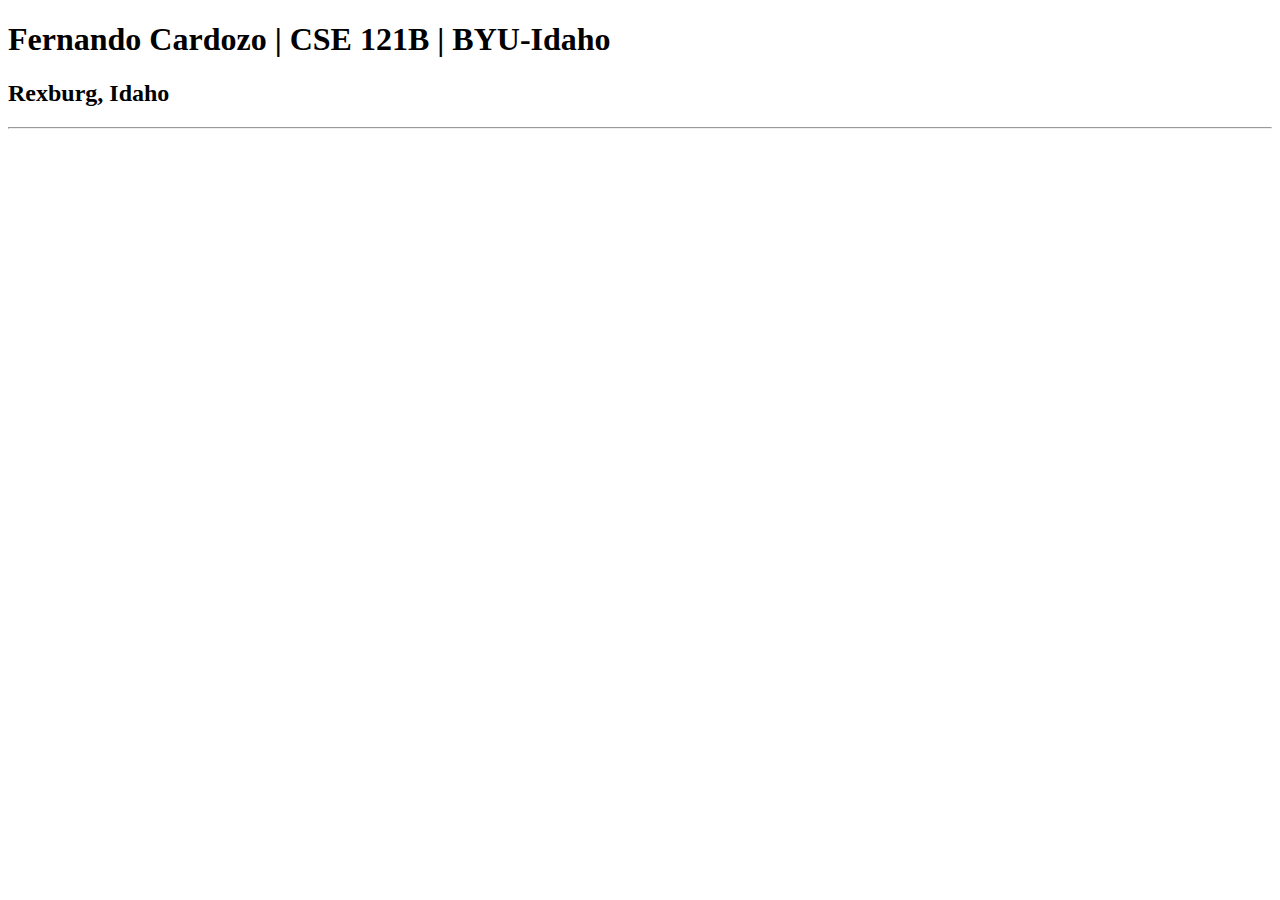
<file: index.html>
<!DOCTYPE html>
<html lang="en">
<head>
    <meta charset="UTF-8">
    <meta name="viewport" content="width=device-width, initial-scale=1.0">
    <title>Nathanael C Budge | CSE 121B | BYU-Idaho</title>
</head>
<body>
    <h1>Fernando Cardozo | CSE 121B | BYU-Idaho</h1>
    <h2>Rexburg, Idaho</h2>
    <hr>
</body>
</html>
</file>
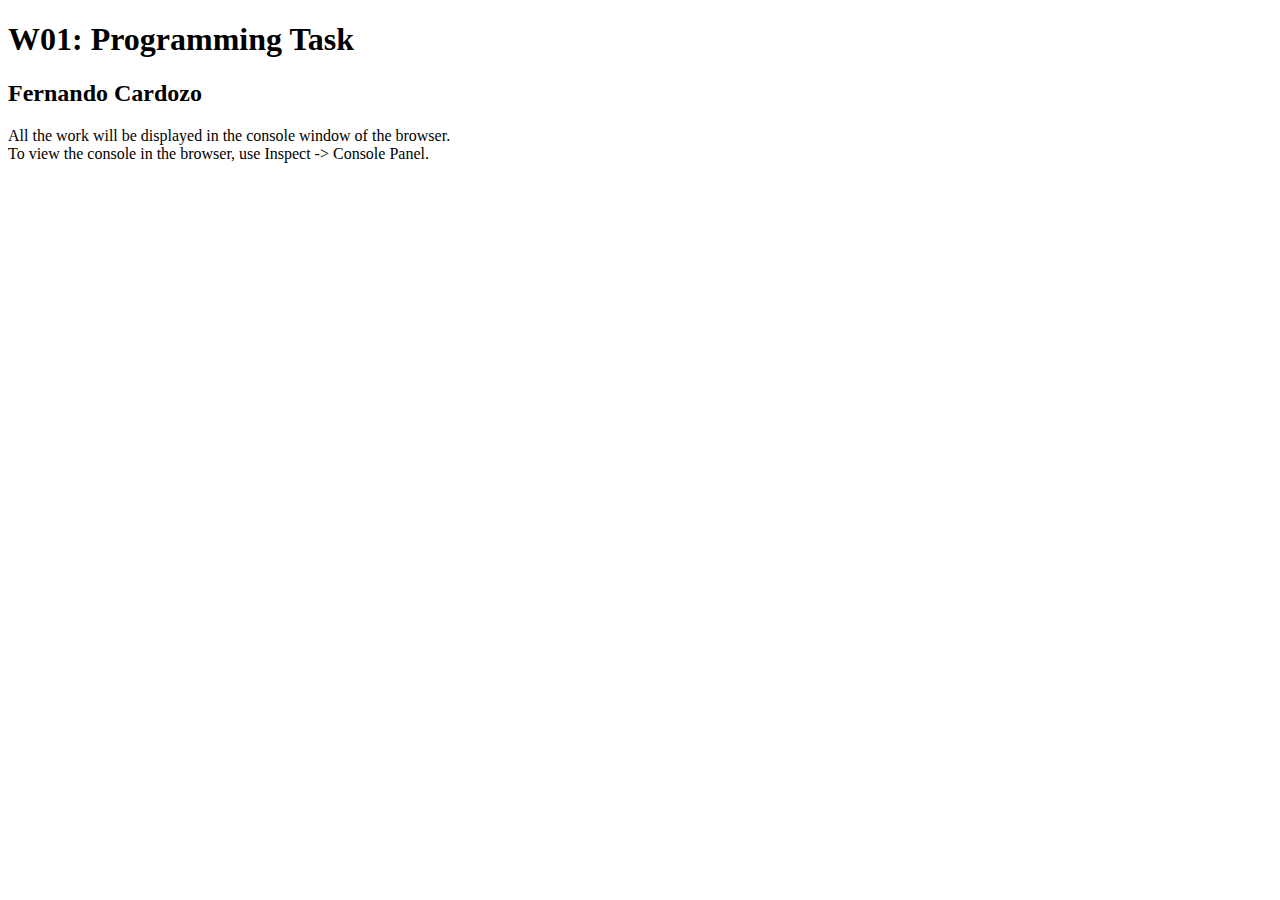
<file: w01-task/index.html>
<!DOCTYPE html>
<html lang="en">

<head>
  <meta charset="UTF-8">
  <meta name="viewport" content="width=device-width, initial-scale=1.0">
  <title>W01: Programming Task</title>
</head>

<body>
  <h1>W01: Programming Task</h1>
  <h2>Fernando Cardozo</h2>
  <p>All the work will be displayed in the console window of the browser.
    <br>To view the console in the browser, use Inspect -> Console Panel.
  </p>

  <script src="w01-task.js"></script>

</body>
</html>
</file>
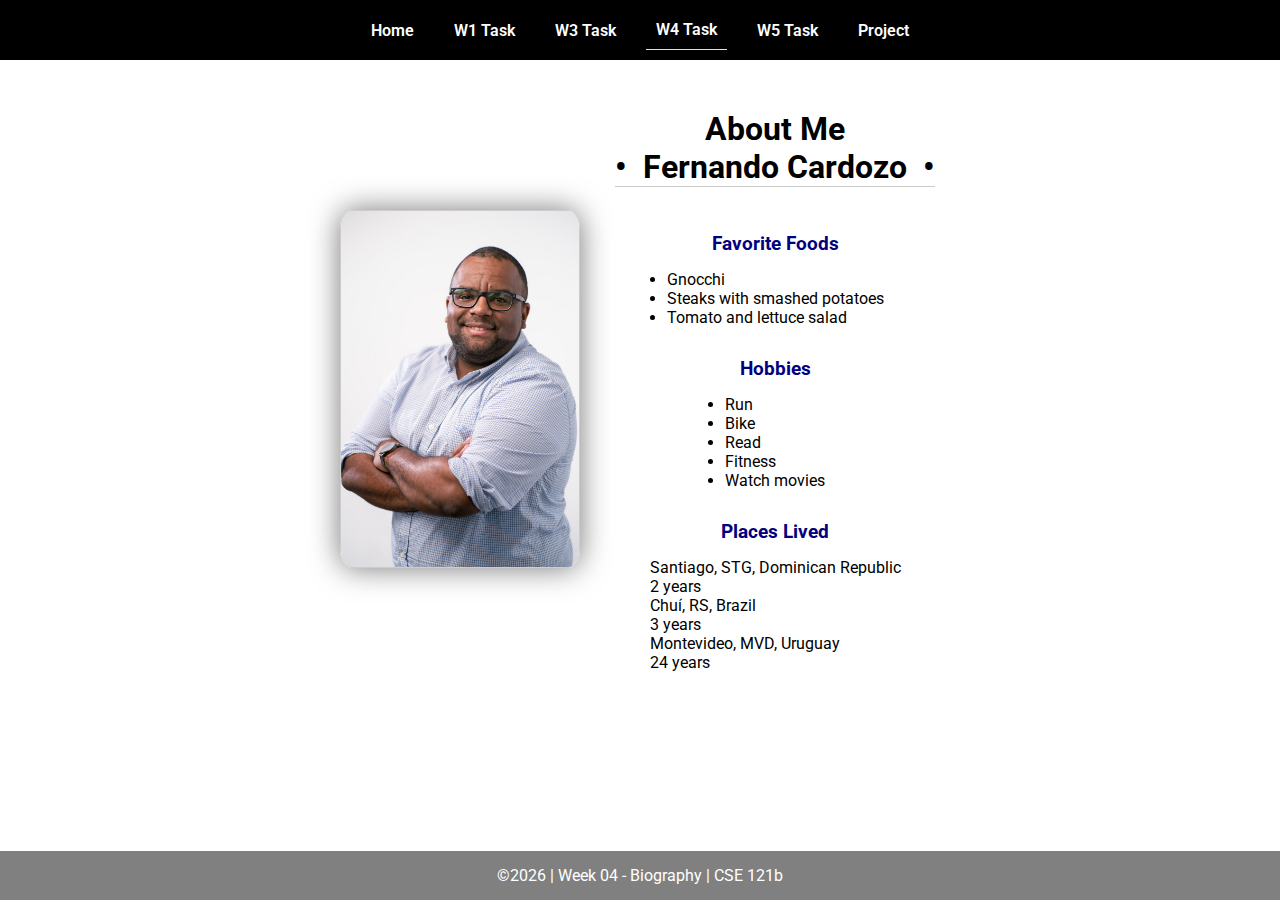
<file: w04-task/w04-task.html>
<!DOCTYPE html>
<html lang="en">

<head>
  <meta charset="UTF-8">
  <meta name="viewport" content="width=device-width, initial-scale=1.0">
  <title>CSE 121b | W04: Programming Tasks</title>
  <link rel="preconnect" href="https://fonts.googleapis.com">
  <link rel="preconnect" href="https://fonts.gstatic.com" crossorigin>
  <link href="https://fonts.googleapis.com/css2?family=Roboto:wght@400;600&display=swap"
    rel="stylesheet">
  <link rel="stylesheet" href="styles/main.css">
</head>

<body>
  <nav>
    <ul id="menu">
      <li><a id="toggleMenu">&equiv;</a></li>
      <li><a href="index.html">Home</a></li>
      <li><a href="w01-task.html">W1 Task</a></li>
      <li><a href="w03-task.html">W3 Task</a></li>
      <li><a href="w04-task.html" class="active">W4 Task</a></li>
      <li><a href="w05-task.html">W5 Task</a></li>
      <li><a href="project.html">Project</a></li>
    </ul>
  </nav>
  <main id="home">
    <picture>
      <img id="photo" src="images/placeholder.png" alt="Placeholder Image">
    </picture>
    <section>
      <h1>About Me<br>• &nbsp;<span id="name"></span>&nbsp; •</h1>
      <h2>Favorite Foods</h2>
      <ul id="favorite-foods"></ul>
      <h2>Hobbies</h2>
      <ul id="hobbies"></ul>
      <h2>Places Lived</h2>
      <dl id="places-lived"></dl>
    </section>
  </main>

  <footer>
    &copy;<span id="year"></span> | Week 04 - Biography | CSE 121b
  </footer>
  <script src="scripts/main.js"></script>
  <script>
    document.getElementById("year").innerHTML = new Date().getFullYear();
  </script>
  <script src="scripts/w04-task.js"></script>
</body>

</html>
</file>
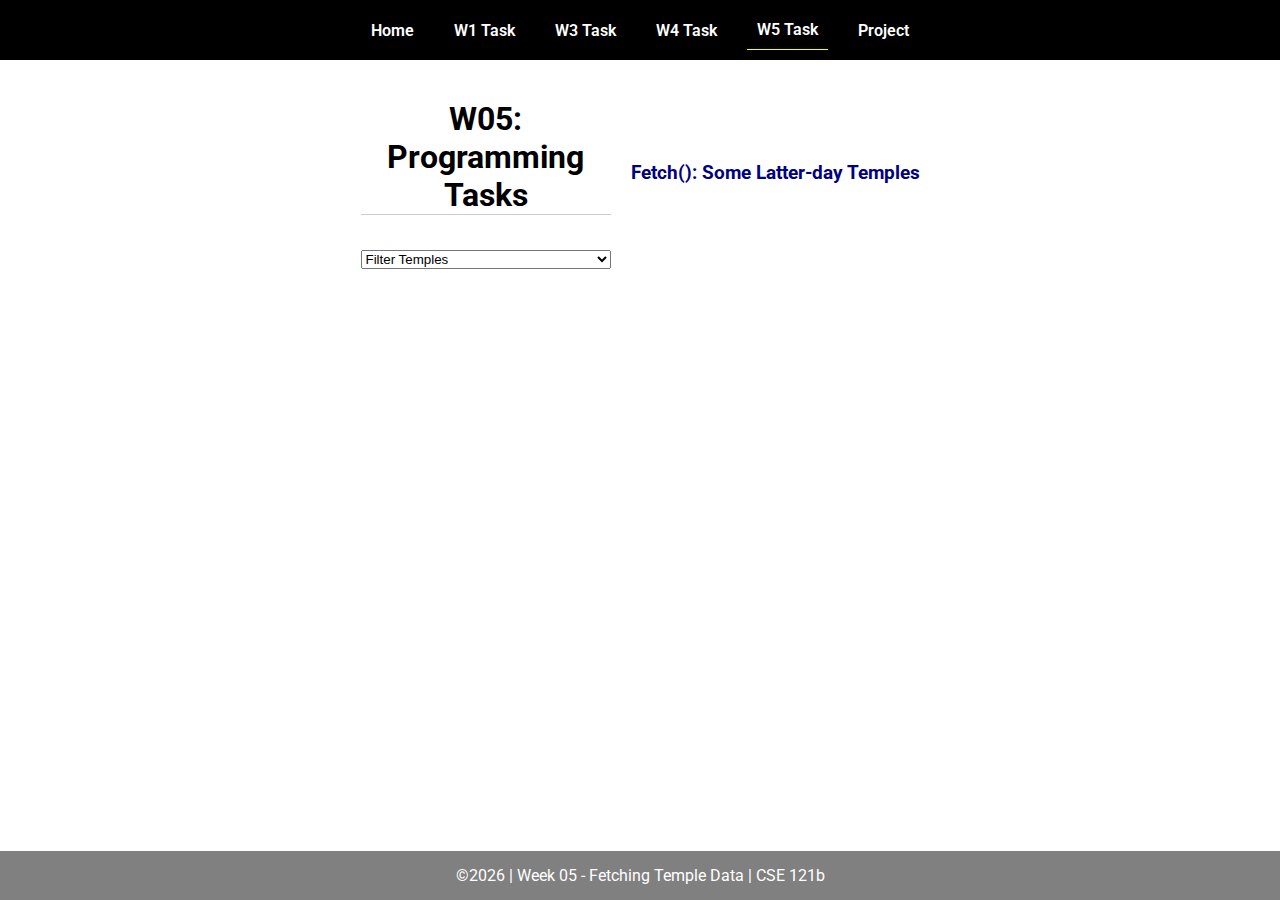
<file: w05-task/w05-task.html>
<!DOCTYPE html>
<html lang="en">

<head>
  <meta charset="UTF-8">
  <meta name="viewport" content="width=device-width, initial-scale=1.0">
  <title>CSE 121b | W05: Programming Tasks</title>
  <link rel="preconnect" href="https://fonts.googleapis.com">
  <link rel="preconnect" href="https://fonts.gstatic.com" crossorigin>
  <link href="https://fonts.googleapis.com/css2?family=Roboto:wght@400;600&display=swap"
    rel="stylesheet">
  <link rel="stylesheet" href="styles/main.css">
</head>

<body>
  <nav>
    <ul id="menu">
      <li><a id="toggleMenu">&equiv;</a></li>
      <li><a href="index.html">Home</a></li>
      <li><a href="/w01-task/w01-task.html">W1 Task</a></li>
      <li><a href="/w03-task/w03-task.html">W3 Task</a></li>
      <li><a href="/w04-task/w04-task.html">W4 Task</a></li>
      <li><a href="/w05-task/w05-task.html" class="active">W5 Task</a></li>
      <li><a href="project.html">Project</a></li>
    </ul>
  </nav>
  
  <main id="gridly" class="footer-spacing">
    <h1>W05: Programming Tasks</h1>
    <h2>Fetch(): Some Latter-day Temples</h2>

    <select id="sortBy" title="Choose a data filter.">
      <option value="" disabled selected>Filter Temples</option>
      <option value="utah">Utah</option>
      <option value="notutah">Outside of Utah</option>
      <option value="older">Built Before 1950</option>
      <option value="all">No Filter</option>
    </select>

    <div id="temples">
    </div>
  </main>


  <footer>
    &copy;<span id="year"></span> | Week 05 - Fetching Temple Data | CSE 121b
  </footer>
  <script src="scripts/main.js"></script>
  <script>
    document.getElementById("year").innerHTML = new Date().getFullYear();
  </script>
  <script src="scripts/w05-task.js"></script>
</body>

</html>
</file>
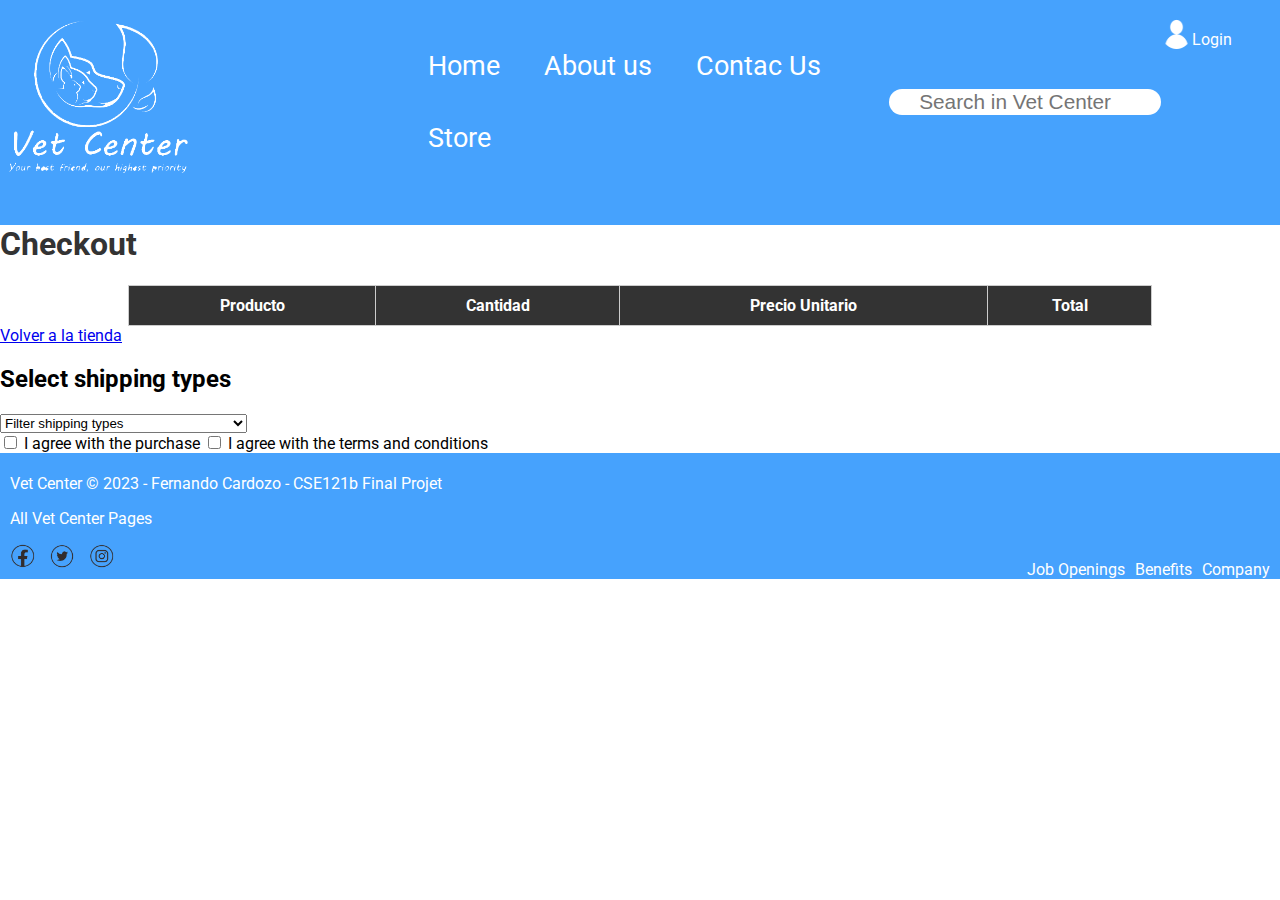
<file: w07-task/vet_center/checkout.html>
<!DOCTYPE html>
<html lang="en">
<head>
    <meta charset="UTF-8">
    <meta http-equiv="X-UA-Compatible" content="IE=edge">
    <meta name="viewport" content="width=device-width, initial-scale=1.0">
    <link rel="stylesheet" href="styles/styles.css">
    <title>Checkout</title>
    <link rel="icon" href="image/patitas1.ico">
</head>
 <body>
    <div id="content">
       <header>
            <div class="menu">
                <div class="top__header">
                    <div class="logo__p">
                    <img src="image/logo.png" alt="bussines_logo">
                    </div> 
         
             </div>
                <div class="container__menu">
                        <div class="menu__p">
                                <nav>
                                    <ul>
                                        <li><a href="https://nandocb.github.io/wdd130/vet_center/index.html">Home</a></li>
                                        <li><a href="https://nandocb.github.io/wdd130/vet_center/aboutus.html">About us</a></li>
                                        <li><a href="https://nandocb.github.io/wdd130/vet_center/contactus.html">Contac Us</a></li>
                                        <li><a href="store.html">Store</a></li>
                                    </ul>
                                </nav>
                        </div>
                    <div class="search">
                        <input type="search" placeholder="Search in Vet Center">
                    </div>
                    <a href= "https://nandocb.github.io/wdd130/vet_center/login.html"><img class="img__login" src="image/login.png" alt="login_img"></a>
                    <p class="login">Login</p>
                </div>
            </div>

            <section class="check-table-bk">
                <h1>Checkout</h1>
                <table>
                    <thead>
                        <tr>
                            <th>Producto</th>
                            <th>Cantidad</th>
                            <th>Precio Unitario</th>
                            <th>Total</th>
                        </tr>
                    </thead>
                    <tbody id="checkoutTableBody">
                        <!-- Los datos del carrito se agregarán aquí dinámicamente con JavaScript -->
                    </tbody>
                </table>
                <a href="store.html">Volver a la tienda</a>

        

        <h2>Select shipping types</h2>

        <select id="sortBy" title="Choose a data filter.">
          <option value="" disabled selected>Filter shipping types</option>
          <option value="1">Home delivery</option>
          <option value="2">Shipping to a delivery point</option>
          <option value="3">Expedited shipping</option>
          <option value="4">Standard shipping</option>
          <option value="5">International shipping or to the islands</option>
          <option value="6">Fragile or heavy shipments</option>
        </select>
    
        <div id="shipping">
        </div>

        <input type="checkbox" id="cbox1" value="second_checkbox" />
        <label for="cbox2">I agree with the purchase</label>

        <input type="checkbox" id="cbox2" value="first_checkbox" />
        <label for="cbox2">I agree with the terms and conditions</label>

        <!--Falta formulario y pagos-->
    </section>
            <footer>
                <p>Vet Center &copy; 2023 - Fernando Cardozo - CSE121b Final Projet</p>
                <p>All Vet Center Pages</p>
              
                    <div class="social">
                    <a href="https://facebook.com" target="_blank"><img class="social_icon" src="image/facebook.png" alt="fb icon"></a>
                    <a href="https://twitter.com" target="_blank"><img class="social_icon" src="image/twitter.png" alt="fb icon"></a>
                    <a href="https://instagram.com" target="_blank"><img class="social_icon" src="image/instagram.png" alt="fb icon"></a>
                        <ul class="footer-menu">
                            <li><a href="">Job Openings</a></li>
                            <li><a href="">Benefits</a></li>
                            <li><a href="">Company</a></li>
                        </ul>
                    
                    </div>
            <section>

            </footer>
    
           
        
        </div>
        
        
        <script src="scripts/checkout.js"></script>
    </body>
    </html>
</file>
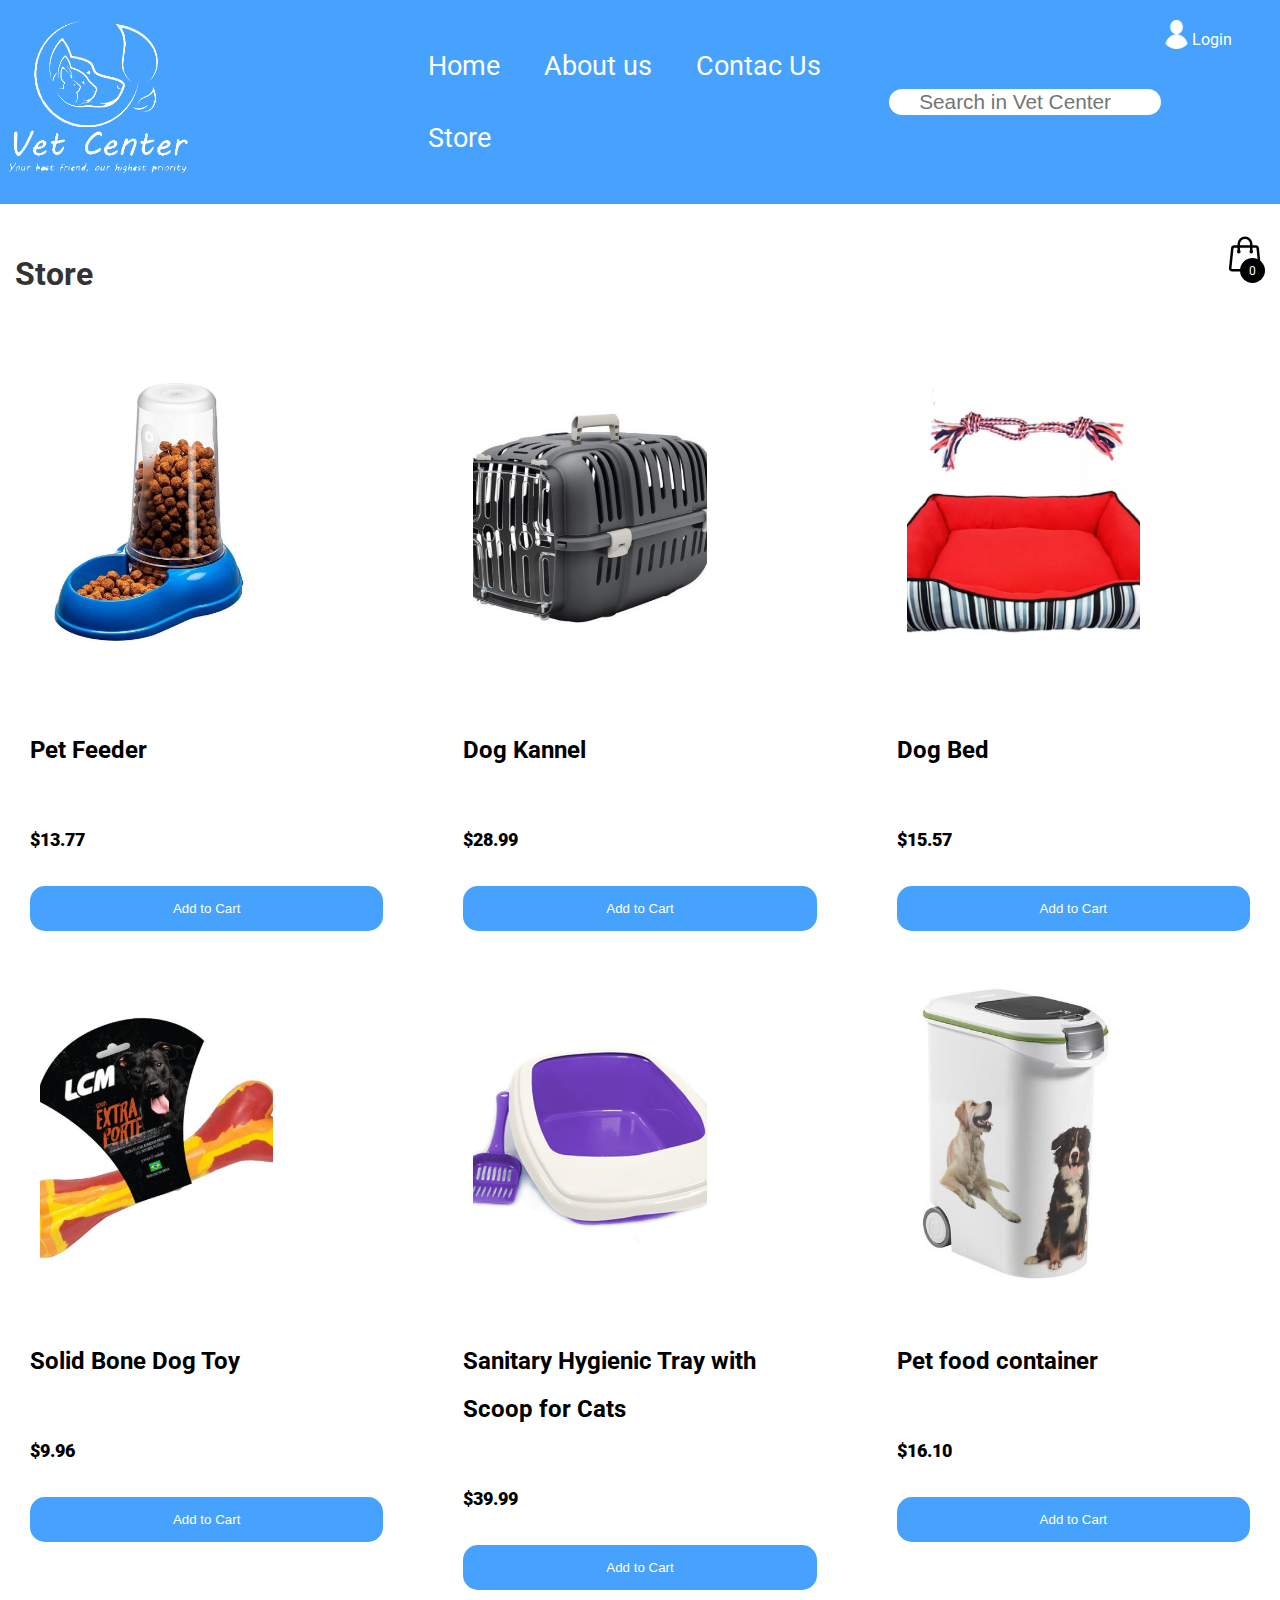
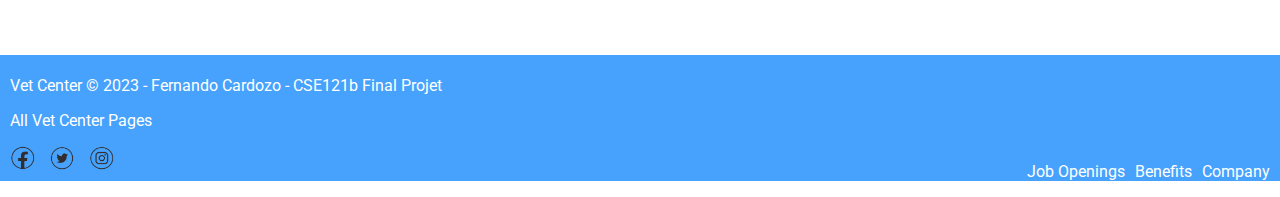
<file: w07-task/vet_center/store.html>
<!DOCTYPE html>
<html lang="en">
<head>
    <meta charset="UTF-8">
    <meta http-equiv="X-UA-Compatible" content="IE=edge">
    <meta name="viewport" content="width=device-width, initial-scale=1.0">
    <link rel="stylesheet" href="styles/styles.css">
    <title>Store</title>
    <link rel="icon" href="image/patitas1.ico">
</head>
 <body>
    <div id="content">
       <header>
            <div class="menu">
                <div class="top__header">
                    <div class="logo__p">
                    <img src="image/logo.png" alt="bussines_logo">
                    </div> 
         
             </div>
                <div class="container__menu">
                        <div class="menu__p">
                                <nav>
                                    <ul>
                                        <li><a href="https://nandocb.github.io/wdd130/vet_center/index.html">Home</a></li>
                                        <li><a href="https://nandocb.github.io/wdd130/vet_center/aboutus.html">About us</a></li>
                                        <li><a href="https://nandocb.github.io/wdd130/vet_center/contactus.html">Contac Us</a></li>
                                        <li><a href="store.html">Store</a></li>
                                    </ul>
                                </nav>
                        </div>
                    <div class="search">
                        <input type="search" placeholder="Search in Vet Center">
                    </div>
                    <a href= "https://nandocb.github.io/wdd130/vet_center/login.html"><img class="img__login" src="image/login.png" alt="login_img"></a>
                    <p class="login">Login</p>
                </div>
            </div>

        </header>

                <section class="store-items">
                    <h1>Store</h1>
                    <div class="container-icon">
                        <div class="container-cart-icon">
                            <svg xmlns="http://www.w3.org/2000/svg" fill="none" viewBox="0 0 24 24" stroke-width="1.5" stroke="currentColor" class="icon-cart">
                                <path stroke-linecap="round" stroke-linejoin="round" d="M15.75 10.5V6a3.75 3.75 0 10-7.5 0v4.5m11.356-1.993l1.263 12c.07.665-.45 1.243-1.119 1.243H4.25a1.125 1.125 0 01-1.12-1.243l1.264-12A1.125 1.125 0 015.513 7.5h12.974c.576 0 1.059.435 1.119 1.007zM8.625 10.5a.375.375 0 11-.75 0 .375.375 0 01.75 0zm7.5 0a.375.375 0 11-.75 0 .375.375 0 01.75 0z" />
                            </svg>
    
                            <div class="count-products">
                                <span id="sum-products">0</span>
                            </div>
                        </div>
                        

                        <div class="container-cart-products hidden-cart">
                            
                            <div class="row-cart">
                                <div class="cart-product">

                                    <div class="info-cart-product">
                                        <span class="product-cart-amount">1</span>
                                        <p class="title-product-cart">Dog Feeder</p>                                     
                                        <span class="price-product-cart">$13.77</span>
                                    </div>
                                    <svg xmlns="http://www.w3.org/2000/svg" fill="none" viewBox="0 0 24 24" stroke-width="1.5" stroke="currentColor" class="icon-close">
                                        <path stroke-linecap="round" stroke-linejoin="round" d="M6 18L18 6M6 6l12 12" />
                                      </svg>
                                      
                                </div>
                            </div>
                          

                            <div class="cart-total hidden">
                                <h3>Total:</h3>
                                <span class="total-pagar">$200</span>
                            </div>
                                

                            <div>
                                <a class="check-btn" href="#">Check Out</a>
                            </div>
                        </div>
                    </div>

                </section>
                
        
                <!--Article 1-->
        <div class="container-item">
            <div class="item">
                <figure>
                    <img src="image/store1.png" alt="article">
                </figure>

                <div class="info-product">
                    <h2>Pet Feeder</h2>
                    <p class="price">$13.77</p>
                    <button class="btn-add-cart">Add to Cart</button>
                </div>
            </div>
       
                <!--Article 2-->
        
            <div class="item">
                <figure>
                    <img src="image/store2.png" alt="article">
                </figure>

                <div class="info-product">
                    <h2>Dog Kannel</h2>
                    <p class="price">$28.99</p>
                    <button class="btn-add-cart">Add to Cart</button>
                </div>
            </div>
        
                <!--Article 3-->
        
            <div class="item">
                <figure>
                    <img src="image/store3.png" alt="article">
                </figure>

                <div class="info-product">
                    <h2>Dog Bed</h2>
                    <p class="price">$15.57</p>
                    <button class="btn-add-cart">Add to Cart</button>
                </div>
            </div>
       

                <!--Article 4-->
        
            <div class="item">
                <figure>
                    <img src="image/store4.png" alt="article">
                </figure>

                <div class="info-product">
                    <h2>Solid Bone Dog Toy</h2>
                    <p class="price">$9.96</p>
                    <button class="btn-add-cart">Add to Cart</button>
                </div>
            </div>

        <!--Article 5-->
        
            <div class="item">
                <figure>
                    <img src="image/store5.png" alt="article">
                </figure>

                <div class="info-product">
                    <h2>Sanitary Hygienic Tray with Scoop for Cats</h2>
                    <p class="price">$39.99</p>
                    <button class="btn-add-cart">Add to Cart</button>
                </div>
            </div>
       

        <!--Article 6-->
        
            <div class="item">
                <figure>
                    <img src="image/store6.png" alt="article">
                </figure>

                <div class="info-product">
                    <h2>Pet food container</h2>
                    <p class="price">$16.10</p>
                    <button class="btn-add-cart">Add to Cart</button>
                </div>
            </div>
        </div>


        <footer>
            <p>Vet Center &copy; 2023 - Fernando Cardozo - CSE121b Final Projet</p>
            <p>All Vet Center Pages</p>
          
                <div class="social">
                <a href="https://facebook.com" target="_blank"><img class="social_icon" src="image/facebook.png" alt="fb icon"></a>
                <a href="https://twitter.com" target="_blank"><img class="social_icon" src="image/twitter.png" alt="fb icon"></a>
                <a href="https://instagram.com" target="_blank"><img class="social_icon" src="image/instagram.png" alt="fb icon"></a>
                    <ul class="footer-menu">
                        <li><a href="">Job Openings</a></li>
                        <li><a href="">Benefits</a></li>
                        <li><a href="">Company</a></li>
                    </ul>
                
                </div>
        
        </footer>

       
    
    </div>

    <script src="scripts/index.js"></script>
</body>
</html>
</file>
<file: w04-task/styles/main.css>
/* Universal Selector */
* {
    margin: 0;
    padding: 0;
    box-sizing: border-box;
}

/* HTML Selectors */
body {
    font-family: 'Roboto', Helvetica, sans-serif;
}

nav {
    background-color: black;
    width: 100%;
    position: fixed;
    top: 0;
}

nav ul {
    display: flex;
    flex-direction: column;
    align-items: center;
    max-width: fit-content;
    margin: 0 auto;
}

nav ul li {
    flex: 1 1 auto;
}

nav ul li:first-child {
    display: block;
    font-size: 2rem;
}

nav ul li:first-child a {
    padding: 1px 10px;
}

nav ul li {
    display: none;
    list-style: none;
    margin: 10px;
}

nav ul li a {
    display: block;
    padding: 10px;
    text-decoration: none;
    font-weight: 600;
    color: white;
    text-align: center;
}

nav ul li a:hover {
    background-color: #efefef;
    color: black;
}

h1, h2 {
    text-align: center;
    margin-bottom: 15px;

}

h1 {
border-bottom: 1px solid #ccc;
}

h2 {
    font-size: 1.2rem;
    color: navy;
    text-align: center;
    margin-top: 30px;
}

main {
    margin-top: 125px;
    margin-bottom: 2rem;  /*Personal modification - bottom margin*/
    display: grid;
    grid-template-columns: 1fr;
    grid-gap: 20px;
    align-items: center;
    justify-content: center;
}

picture {
    margin: 0 auto;
}

picture img {
    width: 240px;
    height: auto;
    border-radius: 5%;
    border: 1px solid #ccc;
    box-shadow: 0 0 30px #777;
}

section {
    display: flex;
    flex-direction: column;
    align-items: center;
    margin: 10px
}

label {
    margin: 15px 0;
}

/*********************************************

/* CSS for the temple grid

**********************************************/
.temple-grid {
    display: grid;
    grid-template-columns: repeat(3, 1fr); /* 3 columns in the grid */
    gap: 20px; /* Gap between grid items */
    margin-top: 1rem;
}

.temple-grid article {
    border: 1px solid #ddd; /* Add border to each temple article */
    padding: 10px; /* Add padding for spacing */
}

.temple-grid img {
    max-width: 100%;
}

footer {
    background-color: gray;
    color: white;
    padding: 15px;
    text-align: center;
    width: 100%;
    position: fixed;
    bottom: 0;
}

/* Clase para separar el footer de las últimas imágenes */
.footer-spacing {
    margin-bottom: 4rem;
}

/**************************************************
**************************************************/


/* Class Selectors */
.active {
    border-bottom: 1px solid yellow;
}

.open li {
    display: block;
}

.block {
    display: block;
}

/* ID Selectors */

/* Media Queries */
@media only screen and (min-width: 32.5em) {
    nav ul {
        flex-direction: row;
    }

    nav ul li:first-child {
        display: none;
    }

    nav ul li {
        display: block;
    }

    main {
        margin: 100px auto 20px;
        grid-template-columns: 250px 1fr;
        max-width: -moz-fit-content;
        max-width: fit-content;

    }

}
</file>
<file: w05-task/styles/main.css>
/* Universal Selector */
* {
    margin: 0;
    padding: 0;
    box-sizing: border-box;
}

/* HTML Selectors */
body {
    font-family: 'Roboto', Helvetica, sans-serif;
}

nav {
    background-color: black;
    width: 100%;
    position: fixed;
    top: 0;
}

nav ul {
    display: flex;
    flex-direction: column;
    align-items: center;
    max-width: fit-content;
    margin: 0 auto;
}

nav ul li {
    flex: 1 1 auto;
}

nav ul li:first-child {
    display: block;
    font-size: 2rem;
}

nav ul li:first-child a {
    padding: 1px 10px;
}

nav ul li {
    display: none;
    list-style: none;
    margin: 10px;
}

nav ul li a {
    display: block;
    padding: 10px;
    text-decoration: none;
    font-weight: 600;
    color: white;
    text-align: center;
}

nav ul li a:hover {
    background-color: #efefef;
    color: black;
}

h1, h2 {
    text-align: center;
    margin-bottom: 15px;

}

h1 {
border-bottom: 1px solid #ccc;
}

h2 {
    font-size: 1.2rem;
    color: navy;
    text-align: center;
    margin-top: 30px;
}

main {
    margin-top: 125px;
    margin-bottom: 2rem;  /*Personal modification - bottom margin*/
    display: grid;
    grid-template-columns: 1fr;
    grid-gap: 20px;
    align-items: center;
    justify-content: center;
}

picture {
    margin: 0 auto;
}

picture img {
    width: 240px;
    height: auto;
    border-radius: 5%;
    border: 1px solid #ccc;
    box-shadow: 0 0 30px #777;
}

section {
    display: flex;
    flex-direction: column;
    align-items: center;
    margin: 10px
}

label {
    margin: 15px 0;
}

/*********************************************

/* CSS for the temple grid

**********************************************/
.temple-grid {
    display: grid;
    grid-template-columns: repeat(3, 1fr); /* 3 columns in the grid */
    gap: 20px; /* Gap between grid items */
    margin-top: 1rem;
}

.temple-grid article {
    border: 1px solid #ddd; /* Add border to each temple article */
    padding: 10px; /* Add padding for spacing */
}

.temple-grid img {
    max-width: 100%;
}

footer {
    background-color: gray;
    color: white;
    padding: 15px;
    text-align: center;
    width: 100%;
    position: fixed;
    bottom: 0;
}

/* Clase para separar el footer de las últimas imágenes */
.footer-spacing {
    margin-bottom: 4rem;
}

/**************************************************
**************************************************/


/* Class Selectors */
.active {
    border-bottom: 1px solid yellow;
}

.open li {
    display: block;
}

.block {
    display: block;
}

/* ID Selectors */

/* Media Queries */
@media only screen and (min-width: 32.5em) {
    nav ul {
        flex-direction: row;
    }

    nav ul li:first-child {
        display: none;
    }

    nav ul li {
        display: block;
    }

    main {
        margin: 100px auto 20px;
        grid-template-columns: 250px 1fr;
        max-width: -moz-fit-content;
        max-width: fit-content;

    }

}
</file>
<file: w07-task/vet_center/styles/styles.css>
@import url('https://fonts.googleapis.com/css2?family=Roboto:ital,wght@0,100;0,300;0,400;0,500;0,700;0,900;1,100;1,300;1,400;1,500;1,700;1,900&display=swap');
@import url('https://fonts.googleapis.com/css2?family=Lato:ital,wght@0,100;0,300;0,400;0,700;0,900;1,100;1,300;1,400;1,700;1,900&display=swap');

body {
    margin: 0;
    padding: 0;
    box-sizing: border-box;
    font-family: 'Roboto';
}

#content {
    margin: 0 auto;
    max-width: 1600px;
}

/**Menu**/

header {
    background-color: #46A2FD;

}
.logo__p img {
    width: 200px;
    height: 100%;
    padding: 0;
}

.container__menu{
    list-style: none;
    padding: 0;
    background: #46A2FD;
    width: 90%;
    max-width: 920rem;
    margin: auto;
    display: flex;
    justify-content: space-between;
    grid-area: 1 / 2 / 2 / 5;

}


.menu__p a{
    text-decoration: none;
    color: white;
    padding: 20px;
    display: block;
}

.menu__p li{
    display: inline-block;
    text-align: center;
    font-size: 1.7rem;
    
}

.menu__p a:hover{
    color: #396E94;

}

.menu{
    display: grid;
    grid-template-columns: repeat(4, 1fr);
    grid-template-rows: repeat(0, 1fr);
    grid-column-gap: 0px;
    grid-row-gap: 0px; 
}

.top__header{
    display: grid;
    grid-area: 1 / 1 / 2 / 2;


}

.search {
    display: flex;
        
}

.search input {
    align-self: center;
    text-align: center;
    border-style: none;
    font-size: 1.3rem;
    border-radius: 2rem;
}

.img__login{
    grid-area: 1 / 4 / 2 / 5;
    width: 35px;
    height: 35px;
    align-self: center;
    
}

.login{
    color:white;
}
/*End Menu*/

/**Item section (cart)*/

.icon-cart{
    width: 40px;
    height: 40px;
    stroke: #000;
}

.icon-cart:hover{
    cursor: pointer;
}

img{
    max-width: 100%;
}

.store-items{
    display: flex;
    justify-content: space-between;
    padding: 30px 15px 40px 15px;
}

.container-icon{
    position: relative;
}

/*Cart*/

.count-products{
    position: absolute;
    top: 30%;
    right: 0;
    background-color: #000;
    color: #fff;
    width: 25px;
    height: 25px;
    display: flex;
    justify-content: center;
    align-items: center;
    border-radius: 50%;
}

#sum-products{
    font-size: 12px;
}

.container-cart-products{
    position: absolute;
    top: 50px;
    right: 0;
    background-color: #fff;
    width: 400px;
    z-index: 1;
    border-radius: 10px;
    box-shadow: 0 10px 20px rgba(0, 0, 0, 0.20);
    background-color: #f0eeee;
    padding-bottom: 25px;

}

.cart-product{
    display: flex;
    align-items: center;
    padding: 30px;
    justify-content: space-between;
    border-bottom: 1px solid rgba(0, 0, 0, 0.20);
}

.info-cart-product{
    display: flex;
    justify-content: space-between;
    align-items: center;
    flex: 0.8;
    
}

.title-product-cart{
    font-size: 20px;
}

.price-product-cart{
    font-weight: 700;
    font-size: 20px;
    margin-left: 10px;
}

.product-cart-amount{
    font-weight: 400;
    font-size: 20px;
}

.cart-total{
    display: flex;
    justify-content: center;
    align-items: center;
    padding: 20px 0;
    gap: 0;
    
}

.cart-total h3{
    font-size: 20px;
    font-weight: 700;
}

.total-pagar{
    font-size: 20px;
    font-weight: 900;
    padding-left: 20px;
}

.check-btn {
    background-color: #46A2FD;
    color: white;
    font-size: 20px;
    padding: 5px 5px;
    text-decoration: none;
    border-radius: 10px;
    align-items: center;
    display: grid;
    place-items: center;
    

}

.check-btn:hover {
    background-color: red;
  }

.hidden-cart{
    display: none;
}

.icon-close{
    width: 25px;
    height: 25px;
}

.icon-close:hover{
    stroke: red;
    cursor: pointer;
}


/*Main*/

.container-item{
    display: grid;
    grid-template-columns: repeat(3, 1fr);
    gap: 20px;
    padding-bottom: 50px;
}

.item{
    border-radius: 10px;
}

.item:hover{
    box-shadow: 0 10px 20px rgba(0, 0, 0, 0.20);
}

.item img{
    width: 70%;
    height: 300px;
    object-fit: cover;
    border-radius: 10px 10px 0 0;
    transition: all .5s;
}

.item figure{
    overflow: hidden;
}

.item:hover img{
    transform: scale(1.2);
}

.info-product{
    padding: 15px 30px;
    line-height: 2;
    display: flex;
    flex-direction: column;
    gap: 10px;
}

.price{
    font-size: 18px;
    font-weight: 900;
}

.info-product button{
    border: none;
    background: none;
    background-color: #46A2FD;
    color: #fff;
    padding: 15px 10px;
    cursor: pointer;
    border-radius: 15px;
}


  /*footer*/

footer{
    background: #46A2FD;
    padding-top: 5px;
    padding-bottom: 6px;
    color: white;
    text-decoration: none;
    
    
}

footer p{
    margin-left: 10px;
}

footer img{
    margin-left: 10px;
}

.social .footer-menu{
    display: flex;
    float: right;
   
}

.social .footer-menu li{
    display: block;
    padding-right: 10px;
}

.social_icon{
    width: 2%; 
}

.footer-menu a{
text-decoration:none;
color: white
}

.footer-menu a:hover{
    color: #396E94;
  }

@media (max-width: 750px) {
    .footer-menu ul{
      display: flex;
      margin-top: 10px;
      margin-bottom: 20px;
    }

    .logo__p img {
        width: 90%;
        height: 100%;
    }

    .menu__p a{
        text-decoration: none;
    color: white;
    padding: 5px;
    display: block;
    font-size: 15px;
    }

    .hero-img {
        object-fit: cover;
        width: 350px;
        height: 130px;
        display: block;
        margin: 0px auto;

    }

    .slider-frame{
        width: 98%;
        height: auto;
        margin-right: 3px;
        margin-left: 3px;
    }

    .social_icon{
        width: 7%; 
    }

    .social{
        padding-bottom: 35px;
    }

}

.cart-empty{
    padding: 20px;
    text-align: center;
}

/***********************************************/
/*Checkout -page */

.check-table-bk{
    background-color: white;
}
    
h1 {
    color: #333;
}

table {
    border-collapse: collapse;
    width: 80%;
    margin: 0 auto;
    background-color: #fff;
    border: 1px solid #ccc;
}
    
th, td {
    border: 1px solid #ccc;
    padding: 10px;
    text-align: center;
}
    
thead {
    background-color: #333;
    color: #fff;
}
</file>
